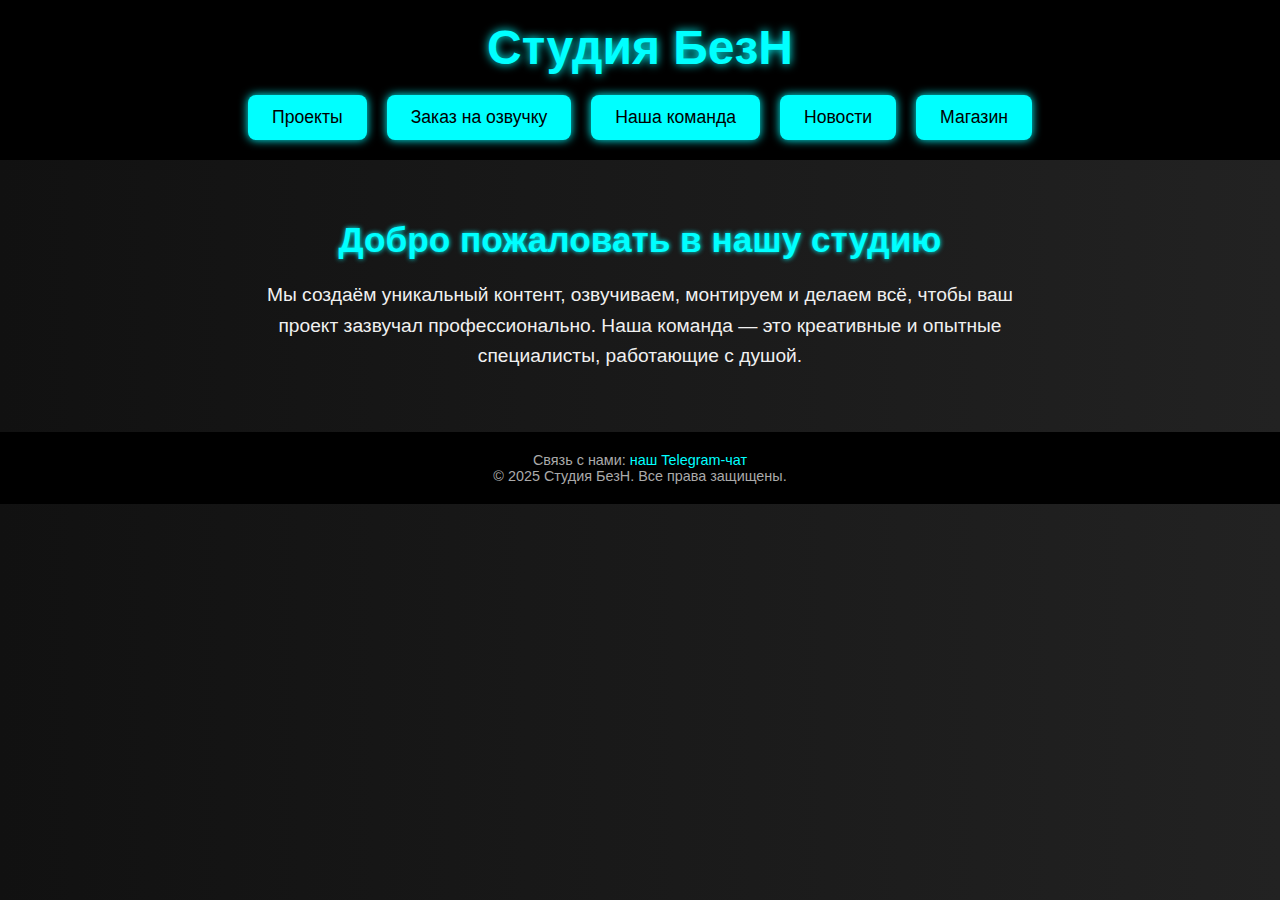
<file: index.html>
<!DOCTYPE html>
<html lang="ru">
<head>
  <meta charset="UTF-8" />
  <meta name="viewport" content="width=device-width, initial-scale=1" />
  <title>Студия БезН — Главная</title>
  <style>
    * {
      margin: 0;
      padding: 0;
      box-sizing: border-box;
      font-family: "Segoe UI", Tahoma, Geneva, Verdana, sans-serif;
    }

    body {
      background: linear-gradient(to right, #111, #222);
      color: #f0f0f0;
      overflow-x: hidden;
      padding-bottom: 100px;
    }

    header {
      background: #000;
      padding: 20px;
      text-align: center;
    }

    header h1 {
      font-size: 3em;
      color: #0ff;
      text-shadow: 0 0 10px #0ff;
      animation: fadeInDown 1s ease-out;
    }

    nav {
      margin-top: 20px;
      display: flex;
      justify-content: center;
      flex-wrap: wrap;
      gap: 20px;
    }

    nav button {
      background: #0ff;
      color: #000;
      border: none;
      padding: 12px 24px;
      font-size: 1.1em;
      cursor: pointer;
      border-radius: 8px;
      box-shadow: 0 0 10px #0ff;
      transition: all 0.3s ease;
      animation: fadeInUp 1.5s ease-out;
    }

    nav button:hover {
      background: #00cccc;
      transform: scale(1.05);
      box-shadow: 0 0 20px #0ff;
    }

    section {
      margin: 60px 20px;
      text-align: center;
      animation: fadeIn 2s ease-out;
    }

    section h2 {
      font-size: 2.2em;
      margin-bottom: 20px;
      color: #0ff;
      text-shadow: 0 0 5px #0ff;
    }

    section p {
      font-size: 1.2em;
      line-height: 1.6;
      max-width: 800px;
      margin: 0 auto;
    }

    footer {
      background: #000;
      text-align: center;
      padding: 20px;
      margin-top: 50px;
      font-size: 0.9em;
      color: #aaa;
    }

    footer a {
      color: #0ff;
      text-decoration: none;
    }

    @keyframes fadeInDown {
      from {
        opacity: 0;
        transform: translateY(-40px);
      }
      to {
        opacity: 1;
        transform: translateY(0);
      }
    }

    @keyframes fadeInUp {
      from {
        opacity: 0;
        transform: translateY(40px);
      }
      to {
        opacity: 1;
        transform: translateY(0);
      }
    }

    @keyframes fadeIn {
      from {
        opacity: 0;
      }
      to {
        opacity: 1;
      }
    }
  </style>
</head>
<body>
  <header>
    <h1>Студия БезН</h1>
 <nav>
  <button onclick="location.href='video.html'">Проекты</button>
  <button onclick="location.href='ozvuchka.html'">Заказ на озвучку</button>
  <button onclick="location.href='team.html'">Наша команда</button>
  <button onclick="location.href='news.html'">Новости</button>
  <button onclick="location.href='shop.html'">Магазин</button>
</nav>
  </header>

  <section>
    <h2>Добро пожаловать в нашу студию</h2>
    <p>
      Мы создаём уникальный контент, озвучиваем, монтируем и делаем всё, чтобы ваш проект зазвучал профессионально. 
      Наша команда — это креативные и опытные специалисты, работающие с душой.
    </p>
  </section>

  <footer>
    Связь с нами: <a href="https://t.me/BezNchat" target="_blank">наш Telegram-чат</a><br>
    © 2025 Студия БезН. Все права защищены.
  </footer>
</body>
</html>
</file>
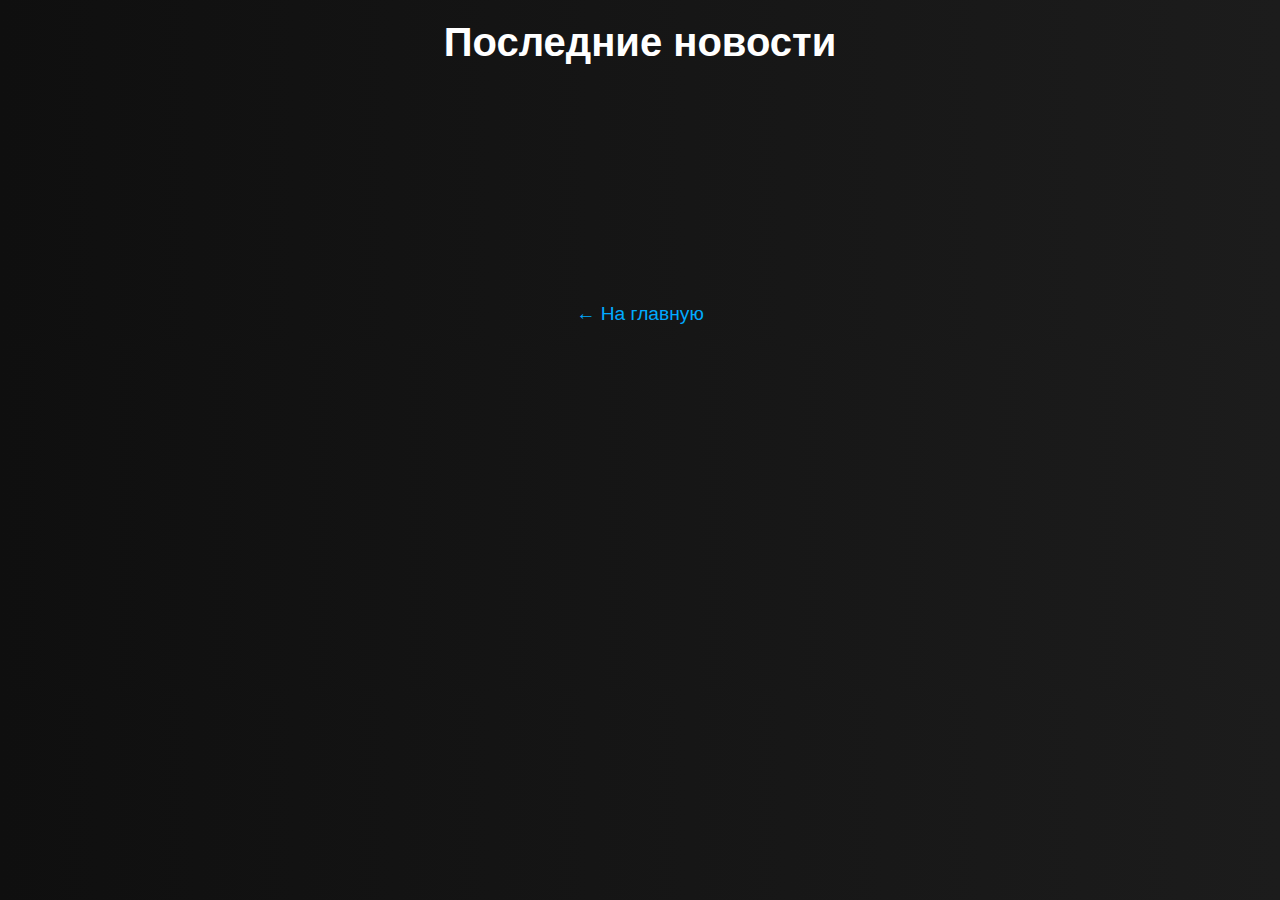
<file: news.html>
<!DOCTYPE html>
<html lang="ru">
<head>
  <meta charset="UTF-8" />
  <meta name="viewport" content="width=device-width, initial-scale=1" />
  <title>Студия БезН — Новости</title>
  <link rel="stylesheet" href="style.css" />
  <style>
    body {
      background: linear-gradient(to right, #0f0f0f, #1c1c1c);
      color: white;
      font-family: "Segoe UI", sans-serif;
      padding: 20px;
    }

    h1 {
      text-align: center;
      font-size: 2.5em;
      margin-bottom: 30px;
      animation: fadeInDown 1s ease forwards;
    }

    .news-container {
      display: grid;
      grid-template-columns: repeat(auto-fill, minmax(300px, 1fr));
      gap: 20px;
    }

    .news-card {
      background: #202020;
      padding: 20px;
      border-radius: 15px;
      box-shadow: 0 0 15px rgba(255, 255, 255, 0.05);
      transition: transform 0.3s, box-shadow 0.3s;
      opacity: 0;
      animation: fadeInUp 0.6s ease forwards;
    }

    .news-card:hover {
      transform: translateY(-10px);
      box-shadow: 0 0 25px rgba(255, 255, 255, 0.1);
    }

    .news-card h2 {
      font-size: 1.5em;
      margin-bottom: 10px;
      color: #00aaff;
    }

    .news-card p {
      font-size: 1em;
      line-height: 1.5em;
    }

    @keyframes fadeInUp {
      from {
        opacity: 0;
        transform: translateY(20px);
      }
      to {
        opacity: 1;
        transform: translateY(0);
      }
    }

    @keyframes fadeInDown {
      from {
        opacity: 0;
        transform: translateY(-20px);
      }
      to {
        opacity: 1;
        transform: translateY(0);
      }
    }

    .back-link {
      display: block;
      margin-top: 30px;
      text-align: center;
      color: #00aaff;
      text-decoration: none;
      font-size: 1.2em;
    }

    .back-link:hover {
      text-decoration: underline;
    }
  </style>
</head>
<body>
  <h1>Последние новости</h1>

  <div class="news-container">
    <div class="news-card">
      <h2>🚀 Мы открылись!</h2>
      <p>Студия БезН официально запустила сайт. Следите за обновлениями и новыми проектами.</p>
    </div>
    <div class="news-card">
      <h2>🎙️ Голосовые заказы теперь доступны</h2>
      <p>Теперь вы можете оформить заказ на озвучку прямо через наш сайт. Подробнее в разделе "Заказ на озвучку".</p>
    </div>
    <div class="news-card">
      <h2>🎬 Новые проекты в разработке</h2>
      <p>Мы работаем над несколькими интересными видео и анимациями. Скоро премьеры!</p>
    </div>
  </div>

  <a href="index.html" class="back-link">← На главную</a>
</body>
</html>
</file>
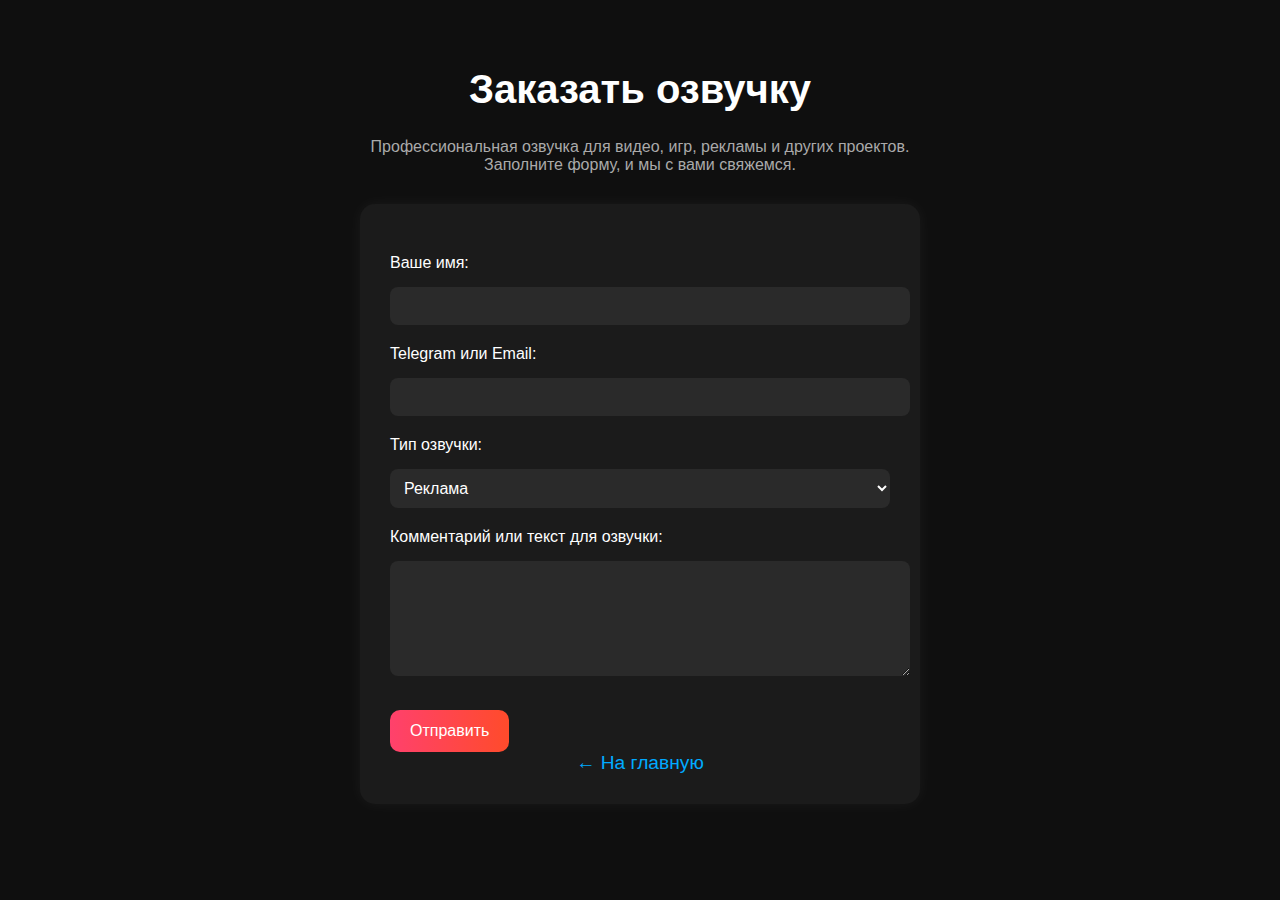
<file: ozvuchka.html>
<!DOCTYPE html>
<html lang="ru">
<head>
  <meta charset="UTF-8" />
  <meta name="viewport" content="width=device-width, initial-scale=1" />
  <title>Заказ на озвучку</title>
  <style>
    body {
      font-family: "Segoe UI", sans-serif;
      margin: 0;
      padding: 0;
      background: #0f0f0f;
      color: #fff;
      display: flex;
      flex-direction: column;
      align-items: center;
      padding: 40px 20px;
    }

    h1 {
      font-size: 2.5rem;
      margin-bottom: 10px;
      animation: fadeInDown 1s ease;
    }

    p {
      max-width: 600px;
      text-align: center;
      margin-bottom: 30px;
      color: #aaa;
      animation: fadeInUp 1s ease;
    }

    form {
      background: #1b1b1b;
      padding: 30px;
      border-radius: 15px;
      box-shadow: 0 0 15px rgba(255, 255, 255, 0.05);
      width: 100%;
      max-width: 500px;
      animation: fadeIn 1s ease;
    }

    label {
      display: block;
      margin-bottom: 10px;
      margin-top: 20px;
    }

    input, select, textarea {
      width: 100%;
      padding: 10px;
      border: none;
      border-radius: 8px;
      margin-top: 5px;
      background: #2a2a2a;
      color: #fff;
      font-size: 1rem;
    }

    button {
      margin-top: 30px;
      padding: 12px 20px;
      font-size: 1rem;
      border: none;
      border-radius: 10px;
      background: linear-gradient(90deg, #ff416c, #ff4b2b);
      color: white;
      cursor: pointer;
      transition: 0.3s;
    }

    button:hover {
      transform: scale(1.05);
      background: linear-gradient(90deg, #ff4b2b, #ff416c);
    }

    @keyframes fadeIn {
      from { opacity: 0; transform: translateY(30px); }
      to { opacity: 1; transform: translateY(0); }
    }

    @keyframes fadeInDown {
      from { opacity: 0; transform: translateY(-20px); }
      to { opacity: 1; transform: translateY(0); }
    }

    @keyframes fadeInUp {
      from { opacity: 0; transform: translateY(20px); }
      to { opacity: 1; transform: translateY(0); }
    }
        .back-link {
      display: block;
      text-align: center;
      color: #00aaff;
      text-decoration: none;
      font-size: 1.2em;
    }
  </style>
</head>
<body>
  <h1>Заказать озвучку</h1>
  <p>Профессиональная озвучка для видео, игр, рекламы и других проектов. Заполните форму, и мы с вами свяжемся.</p>

  <form action="#" method="POST">
    <label for="name">Ваше имя:</label>
    <input type="text" id="name" name="name" required />

    <label for="contact">Telegram или Email:</label>
    <input type="text" id="contact" name="contact" required />

    <label for="type">Тип озвучки:</label>
    <select id="type" name="type">
      <option value="реклама">Реклама</option>
      <option value="игра">Игра</option>
      <option value="видео">YouTube / Ролики</option>
      <option value="другое">Другое</option>
    </select>

    <label for="message">Комментарий или текст для озвучки:</label>
    <textarea id="message" name="message" rows="5"></textarea>

    <button type="submit">Отправить</button>
    <a href="index.html" class="back-link">← На главную</a>
  </form>
</body>
</html>
</file>
<file: style.css>
* {
  margin: 0;
  padding: 0;
  box-sizing: border-box;
  font-family: "Segoe UI", Tahoma, Geneva, Verdana, sans-serif;
}

body {
  background-color: #111;
  color: #f5f5f5;
}

header {
  background-color: #222;
  padding: 20px;
  text-align: center;
  box-shadow: 0 2px 8px #000;
}

header h1 {
  font-size: 2.5rem;
  margin-bottom: 10px;
  animation: fadeInDown 1s ease;
}

nav a {
  color: #00adef;
  margin: 0 15px;
  text-decoration: none;
  font-size: 1.1rem;
  transition: color 0.3s;
}

nav a:hover {
  color: #ff4081;
}

.intro {
  padding: 40px;
  text-align: center;
  animation: fadeInUp 1s ease;
}

.intro h2 {
  font-size: 2rem;
  margin-bottom: 20px;
}

.videos-grid {
  display: grid;
  grid-template-columns: repeat(auto-fill, minmax(280px, 1fr));
  gap: 20px;
  padding: 40px;
}

.video-box {
  background-color: #222;
  padding: 10px;
  border-radius: 10px;
  transition: transform 0.3s, box-shadow 0.3s;
  box-shadow: 0 0 10px #000;
}

.video-box:hover {
  transform: scale(1.03);
  box-shadow: 0 0 20px #00adef;
}

video {
  border-radius: 10px;
  display: block;
}

@keyframes fadeInDown {
  from { opacity: 0; transform: translateY(-20px); }
  to { opacity: 1; transform: translateY(0); }
}

@keyframes fadeInUp {
  from { opacity: 0; transform: translateY(20px); }
  to { opacity: 1; transform: translateY(0); }
}
</file>
